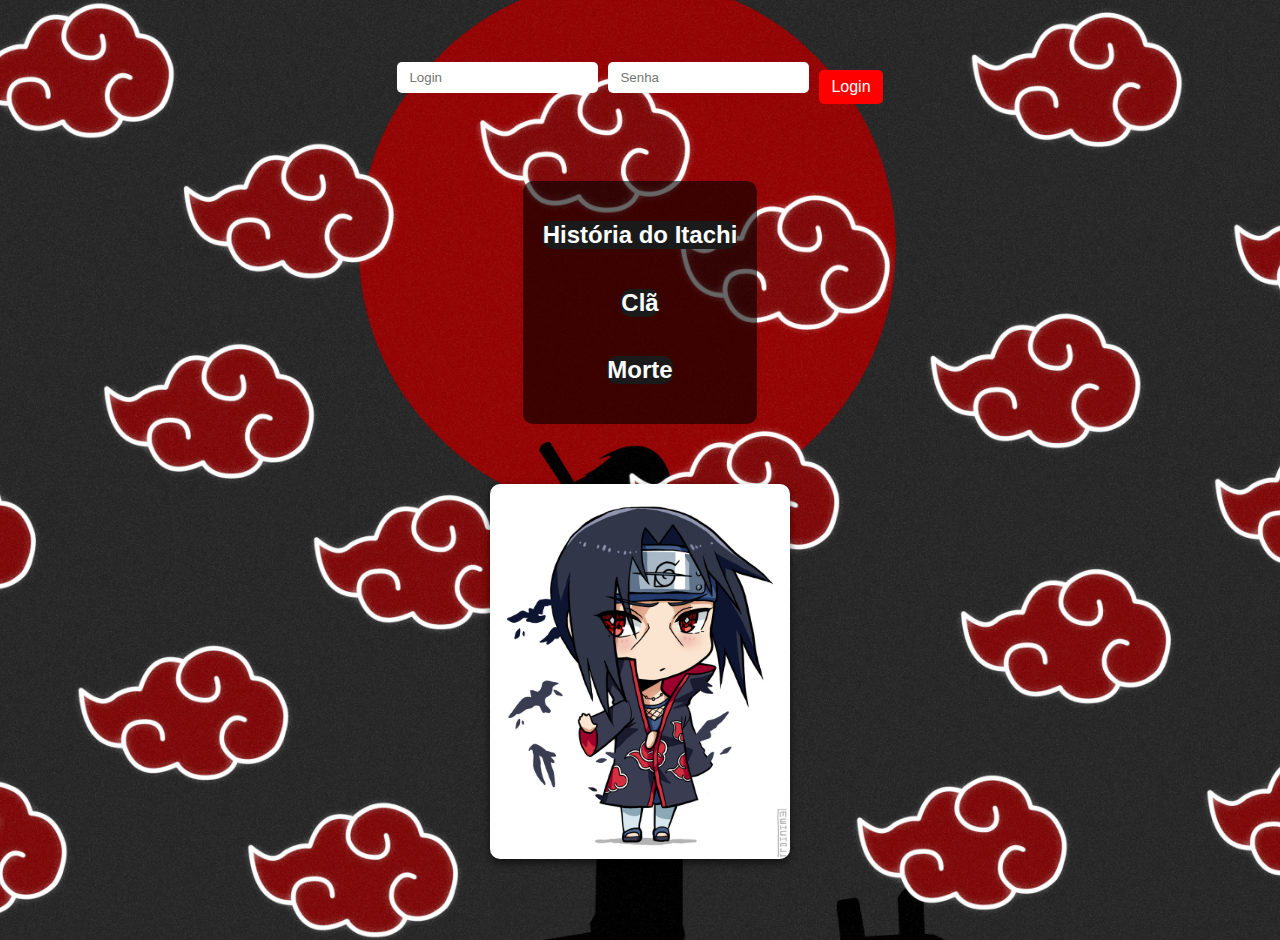
<file: index.html>
<!DOCTYPE html>
<html lang="pt-br">
<head>
    <meta charset="UTF-8">
    <meta http-equiv="X-UA-Compatible" content="IE=edge">
    <meta name="viewport" content="width=device-width, initial-scale=1.0">
    <link href="https://cdn.jsdelivr.net/npm/bootstrap@5.3.5/dist/css/bootstrap.min.css" rel="stylesheet" integrity="sha384-SgOJa3DmI69IUzQ2PVdRZhwQ+dy64/BUtbMJw1MZ8t5HZApcHrRKUc4W0kG879m7" crossorigin="anonymous">
    <title>Dende Art</title>
    <script src="js/code.js"></script>
    <link rel="stylesheet" href="style.css">
</head>
 <!-- aquele dicionario boladão -->
<body onload="dicionario()">

    <!-- Login -->
    <div class="container">
        <div class="nav">
            <input type="text" id="login" placeholder="Login">
            <input type="password" id="password" placeholder="Senha">
            <button type="button" onclick="logar()">Login</button>
        </div>
    </div>

    <!-- conteudo escondido -->
 <div class="conteudo-central">
    <div class="paragrafo">
        <h2 class="titulo" onclick="toggleTexto(this)">História do Itachi</h2>
        <p class="conteudo"><strong>Itachi foi um prodígio do clã Uchiha, ingressando na ANBU ainda jovem. Sempre priorizou a paz, mesmo que isso significasse tomar decisões difíceis. Sua vida foi marcada por sacrifícios silenciosos em prol da vila.</strong></p>

        <h2 class="titulo" onclick="toggleTexto(this)">Clã</h2>
        <p class="conteudo"><strong>Membro do poderoso clã Uchiha, Itachi foi forçado a eliminar quase todos os seus parentes para evitar uma guerra civil em Konoha. Ele poupou apenas seu irmão, Sasuke, a quem amava profundamente.</strong></p>

        <h2 class="titulo" onclick="toggleTexto(this)">Morte</h2>
        <p class="conteudo"><strong>Itachi morreu em um combate contra Sasuke, revelando apenas após sua morte que sempre protegeu o irmão e a vila. Sua morte trouxe à tona a verdade sobre seus atos e o transformou em um herói trágico.</strong></p>
    </div>
 <!-- imagem representativa -->
    <div class="Itachi">
        <img src="img/itachichibi.jfif" alt="Itachi chibi">
    </div>
</div>
 <!-- esconde-esconde de titulos -->
    <script>
        function toggleTexto(titulo) {
            const texto = titulo.nextElementSibling;
            texto.style.display = (texto.style.display === "block") ? "none" : "block";
        }
    </script>

</body>

</body>
</html>
</file>
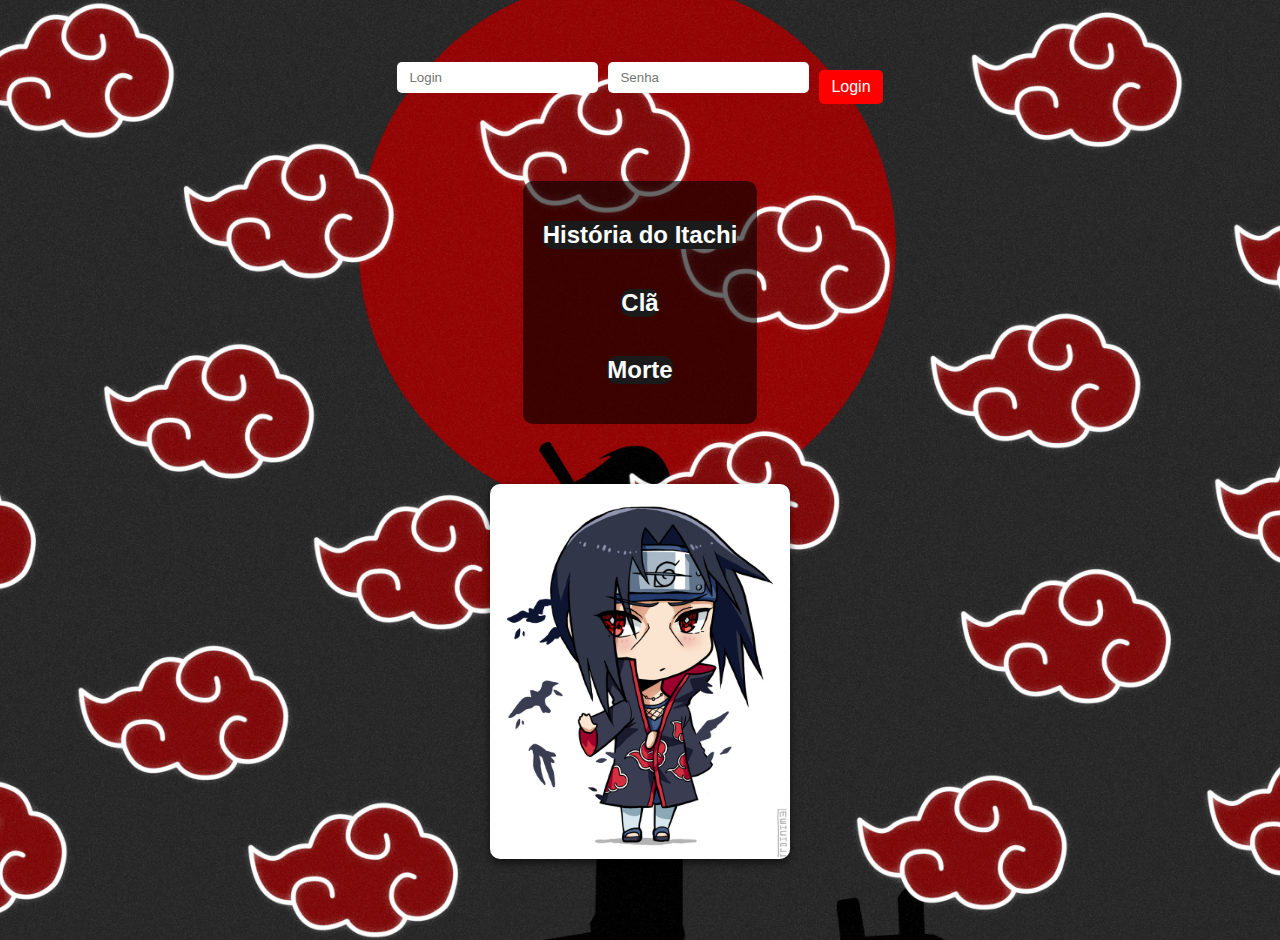
<file: adm.html>
<!DOCTYPE html>
<html lang="pt-br">
<head>
    <meta charset="UTF-8">
    <meta name="viewport" content="width=device-width, initial-scale=1.0">
    <title>Tela do ADM</title>
    <link rel="stylesheet" href="style.css">
    <script src="js/bd.js"></script>
    <script src="js/adm.js"></script>
</head>
<body onload="verificarAdmin(); listar();">
  <h2 class="titulo">Painel do ADM Babadeiro</h2>

  <div class="formulario">
    <input type="text" id="id" placeholder="ID" disabled>
    <input type="text" id="login" placeholder="Usuário">
    <input type="password" id="senha" placeholder="Senha">
  </div>

  <div class="botoes">
    <div class="lado-esquerdo">
      <button onclick="adicionar()">Adicionar</button>
      <button onclick="buscar()">Buscar</button>
      <button onclick="atualizar()">Atualizar</button>
    </div>
    <div class="lado-direito">
      <button onclick="apagar()">Apagar</button>
      <button onclick="listar()">Listar Tudo</button>
      <button onclick="sair()">Sair</button>
    </div>
  </div>

  <div id="tabelaUsuarios" class="tabela-usuarios"></div>
</body>
</html>
</file>
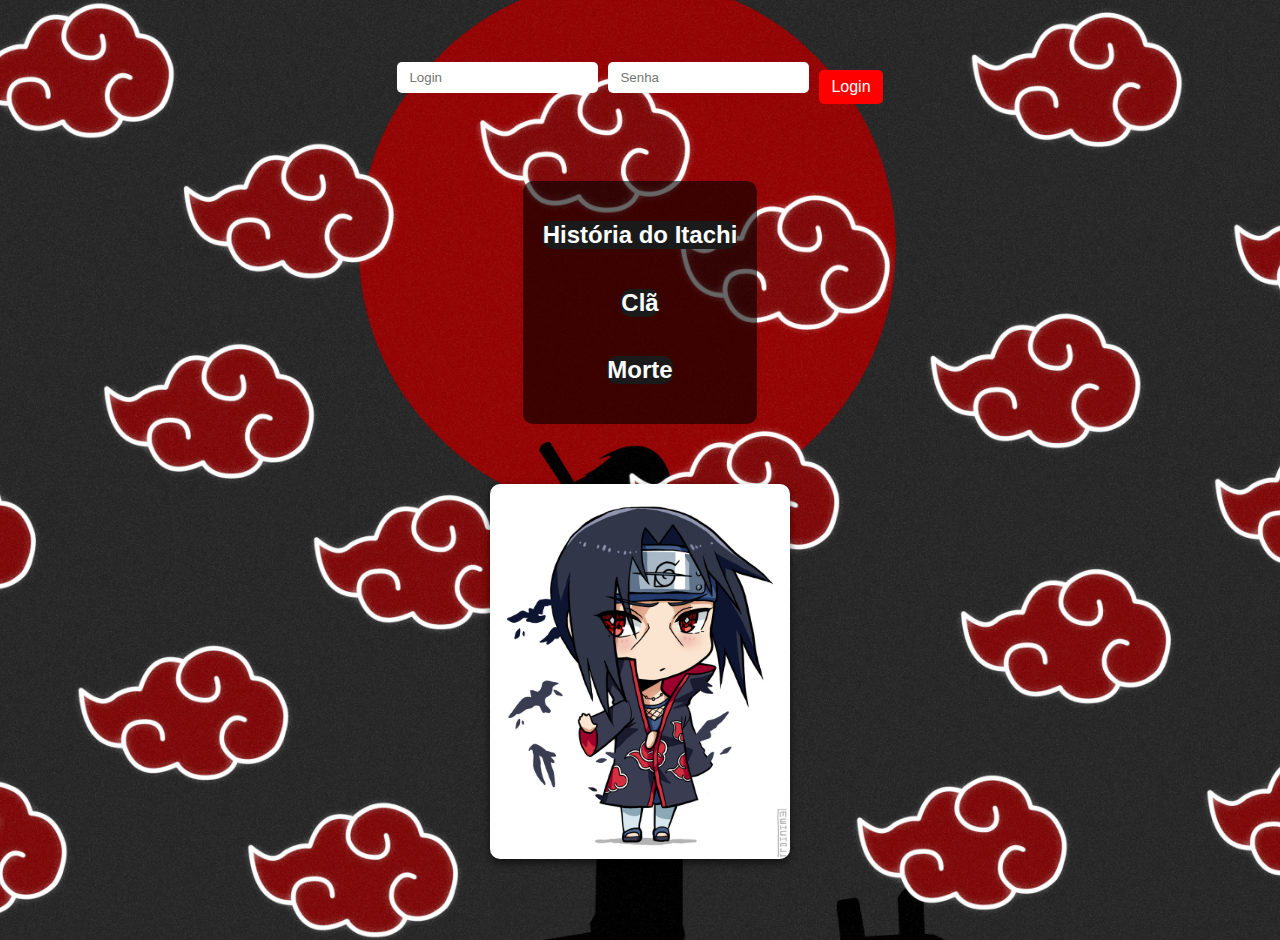
<file: carrinho.html>
<!DOCTYPE html>
<html lang="pt-br">
<head>
  <meta charset="UTF-8" />
  <meta name="viewport" content="width=device-width, initial-scale=1.0"/>
  <title>Carrinho de Compras</title>
  <link rel="stylesheet" href="style.css" />
</head>
<body onload="mostrarCarrinho()">
  <h2>Carrinho de <span id="usuarioCarrinho"></span></h2>

  <div id="listaProdutos"></div>
  <h3 id="totalCompra"></h3>

  <h4>Escolha a forma de pagamento:</h4>
  <select id="pagamento">
    <option value="pix">PIX</option>
    <option value="cartao">Cartão de Crédito</option>
    <option value="boleto">Boleto Bancário</option>
  </select>

  <button onclick="finalizarCompra()">Pagar</button>

  <script>
    function mostrarCarrinho() {
      const usuario = sessionStorage.getItem("usuario");
      if (!usuario) window.location.href = "index.html";
      document.getElementById("usuarioCarrinho").textContent = usuario;

      const carrinho = JSON.parse(localStorage.getItem("carrinho")) || [];
      const lista = document.getElementById("listaProdutos");
      let total = 0;

      if (carrinho.length === 0) {
        lista.innerHTML = "<p>Seu carrinho está vazio.</p>";
        document.getElementById("totalCompra").textContent = "";
        return;
      }

      lista.innerHTML = ""; // Limpar conteúdo antigo antes de mostrar
      carrinho.forEach((item) => {
        const linha = document.createElement("p");
        linha.textContent = `${item.nome} - R$ ${item.preco.toFixed(2)}`;
        lista.appendChild(linha);
        total += item.preco;
      });

      document.getElementById("totalCompra").textContent = "Total: R$ " + total.toFixed(2);
    }

    function finalizarCompra() {
      const metodo = document.getElementById("pagamento").value;
      alert(`Compra finalizada com pagamento via ${metodo.toUpperCase()}. Deus te pague!`);

      localStorage.removeItem("carrinho");
      window.location.href = "outra.html"; // ou index.html, se preferir
    }
  </script>
</body>
</html>
</file>
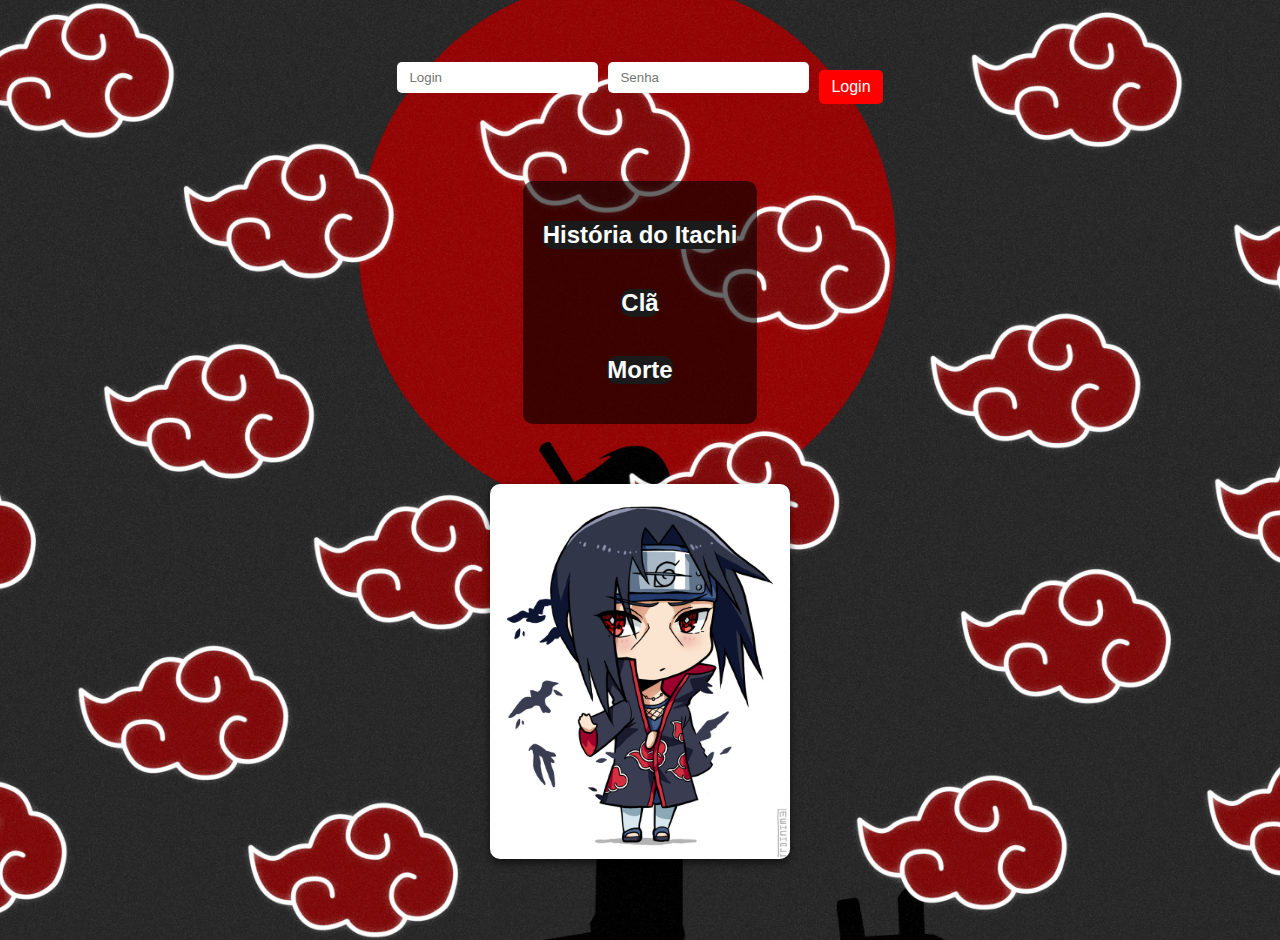
<file: outra.html>
<!DOCTYPE html>
<html lang="pt-br">
<head>
  <meta charset="UTF-8" />
  <meta http-equiv="X-UA-Compatible" content="IE=edge" />
  <meta name="viewport" content="width=device-width, initial-scale=1.0"/>
  <link rel="stylesheet" href="style.css" />
  <title>Produtos</title>
</head>
<body onload="carregarUsuario()">

  <header>
    Bem vindo: <input type="text" id="nome" style="border: 0;" disabled />
  </header>

  <h4 class="batalha"><strong>Deus te pague e amém!</strong></h4>

  <div class="produtos">
    <div class="produto">
      <h3>Chibi do Itachi</h3>
      <img src="img/chidori.jfif" alt="itachi chibi" />
      <p>R$ 45,00</p>
      <button onclick="adicionarProduto('Itachi chibi', 45)">Adicionar ao carrinho</button>
    </div>

    <div class="produto">
      <h3>Sasuke chibi</h3>
      <img src="img/sasukechibi.jfif" alt="sasuke chibi" />
      <p>R$ 230,00</p>
      <button onclick="adicionarProduto('Sasuke Chibi', 230)">Adicionar ao carrinho</button>
    </div>

    <div class="produto">
      <h3>Coleção</h3>
      <img src="img/todos.jfif" alt="coleção de chibis" />
      <p>R$ 90,00</p>
      <button onclick="adicionarProduto('Coleção', 90)">Adicionar ao carrinho</button>
    </div>
  </div>

  <div class="carrinho-btn">
    <a href="carrinho.html"><button>Ver Carrinho</button></a>
  </div>

  <button onclick="sair()">Sair</button>

  <script>
    function carregarUsuario() {
      const user = sessionStorage.getItem("usuario");
      if (!user) window.location.href = "index.html";
      document.getElementById("nome").value = user; // CORRIGIDO: id era "nome", não "nomeUsuario"
    }

    function adicionarProduto(nome, preco) {
      let carrinho = JSON.parse(localStorage.getItem("carrinho")) || [];
      carrinho.push({ nome, preco });
      localStorage.setItem("carrinho", JSON.stringify(carrinho));
      alert(`${nome} adicionado ao carrinho!`);
    }

    function sair() {
      sessionStorage.clear();
      window.location.href = "index.html";
    }
  </script>
</body>
</html>
</file>
<file: style.css>
body {
    background-image: url('img/papeluticha.png');
    background-size: cover;
    background-position: center;
    background-repeat: no-repeat;
    min-height: 100vh;
    margin: 0;
    color: white;
    font-family: Arial, sans-serif;
    background-color: #f3f3f3;
    padding: 20px;

    display: flex;
    flex-direction: column;
    align-items: center;
}

.conteudo-central {
    display: flex;
    flex-direction: column;
    align-items: center;
    justify-content: center;
    flex: 1;
    height: 100%;
    margin-top: 30px; /* espaço depois do login */
}

        /* Login centralizado */
        .nav {
            display: flex;
            justify-content: center;
            align-items: center;
            gap: 10px;
            margin-top: 30px;
            margin-bottom: 40px;
        }

        .nav input, .nav button {
            padding: 8px 12px;
            border-radius: 5px;
            border: none;
        }

        .nav button {
            background-color: #ff0000;
            color: white;
            cursor: pointer;
        }

        /* Parágrafos e títulos */
        .paragrafo h2.titulo {
            font-size: 24px;
            font-weight: bold;
            margin-top: 20px;
            color: #fff;
            cursor: pointer;
        }

        .paragrafo p.conteudo {
            display: none;
            font-size: 16px;
            line-height: 1.5;
            color: #ddd;
            background-color: rgba(0, 0, 0, 0.6);
            border-radius: 8px;
            padding: 10px;
        }

        .paragrafo h2.titulo:hover {
            color: #ff0000;
        }

.paragrafo {
    max-width: 800px;
    background-color: rgba(0, 0, 0, 0.6);
    padding: 20px;
    border-radius: 10px;
    text-align: center;
    display: flex;
    flex-direction: column;
    align-items: center;
    margin-bottom: 30px; /* espaço entre texto e imagem */
}



        p {
            text-align: center;
        }

        /* Imagem do Itachi */
        .Itachi {
            text-align: center;
            margin-top: 30px;
            margin-bottom: 50px;
        }

        .Itachi img {
            max-width: 300px;
            width: 100%;
            height: auto;
            border-radius: 10px;
            box-shadow: 0 4px 8px rgba(0,0,0,0.6);
        }

h2, h3, h4 {
    color: #222;
}

.produtos {
    display: flex;
    flex-wrap: wrap;
    justify-content: center;
    gap: 30px;
}

.produto {
      background-color: white;
      padding: 20px;
      border-radius: 10px;
      width: 250px;
      box-shadow: 0 4px 8px rgba(0, 0, 0, 0.2);
      display: flex;
      flex-direction: column;
      align-items: center;
    }

.produto h3 {
    margin-bottom: 10px;
    background-color: red 
}

.produto button {
      background-color: #ff6a00;
      color: white;
      border: none;
      padding: 10px 15px;
      margin-top: 10px;
      border-radius: 5px;
      cursor: pointer;
      transition: 0.3s;
    }

.produto button:hover {
    background-color: #e55c00;
}

button {
    margin-top: 20px;
}

.batalha {
      background-color: black;
      color: rgb(248, 7, 7);
      padding: 10px 20px;
      display: inline-block;
      border-radius: 8px;
      margin-bottom: 30px;
      font-size: 24px;
    }

    .produto img {
      width: 100%;
      border-radius: 10px;
      margin-bottom: 15px;
    }



.carrinho-btn {
      margin-top: 60px;
    }

    .carrinho-btn button {
      background-color: #28a745;
      color: white;
      padding: 12px 20px;
      border: none;
      border-radius: 6px;
      font-size: 18px;
      cursor: pointer;
      transition: 0.3s;
    }

    .carrinho-btn button:hover {
      background-color: #218838;
    }


#nome {
      font-weight: bold;
      font-size: 22px;
      border: none;
      background-color: #1a1a1a;
      color: #fd2802;
      display: flex;
      justify-items: center;
    }

    header {
      margin-bottom: 20px;
      font-size: 22px;
      color: #fd2802;
      display: flex;
      justify-items: center;
      background-color: #1a1a1a
    }



    /* =================== ESTILO GLOBAL =================== */

h2, h3, h4 {
    color: #ff3333;
    background-color: #1a1a1a;
    border-radius: 10px;
}

button {
    background-color: #ff3333;
    color: white;
    border: none;
    padding: 10px 20px;
    font-size: 1em;
    border-radius: 6px;
    cursor: pointer;
    transition: background 0.3s ease;
}

button:hover {
    background-color: #cc0000;
}

select {
    background-color: #333333;
    color: white;
    border: 1px solid #ff3333;
    padding: 10px;
    border-radius: 4px;
}


/* =================== ESTILO DA PÁGINA CARRINHO =================== */
#listaProdutos p {
    background-color: #e60b0b;
    border-left: 4px solid #ff3333;
    padding: 10px;
    margin: 10px 0;
    border-radius: 4px;
}

#totalCompra {
    font-size: 1.5em;
    color: #00ff99;
    margin-top: 20px;
}

/* Responsivo */
@media (max-width: 600px) {
    .produtos {
        flex-direction: column;
        align-items: center;
    }

    .produto {
        width: 90%;
    }

    button {
        width: 100%;
    }
}

.formulario {
  display: flex;
  justify-content: center;
  gap: 15px;
  margin-bottom: 20px;
}

.formulario input {
  padding: 10px;
  font-size: 16px;
  width: 150px;
  border-radius: 8px;
  border: 1px solid #0c0101;
}

.botoes {
  display: flex;
  justify-content: center;
  gap: 100px;
  margin-bottom: 30px;
}

.lado-esquerdo,
.lado-direito {
  display: flex;
  flex-direction: column;
  gap: 10px;
}

.botoes button {
  padding: 10px 15px;
  font-size: 16px;
  cursor: pointer;
  border: none;
  background-color: #dd0505;
  color: rgb(3, 12, 26);
  border-radius: 8px;
  transition: background-color 0.3s ease;
}

.botoes button:hover {
  background-color: #140303;
}

.tabela-usuarios {
  display: flex;
  justify-content: center;
  background-color: #f00404;
}

table {
  border-collapse: collapse;
  width: 60%;
  font-size: 18px;
}

table th,
table td {
  border: 1px solid #e00808;
  padding: 12px;
  text-align: center;
}

table th {
  background-color: #ca0707;
}
</file>
